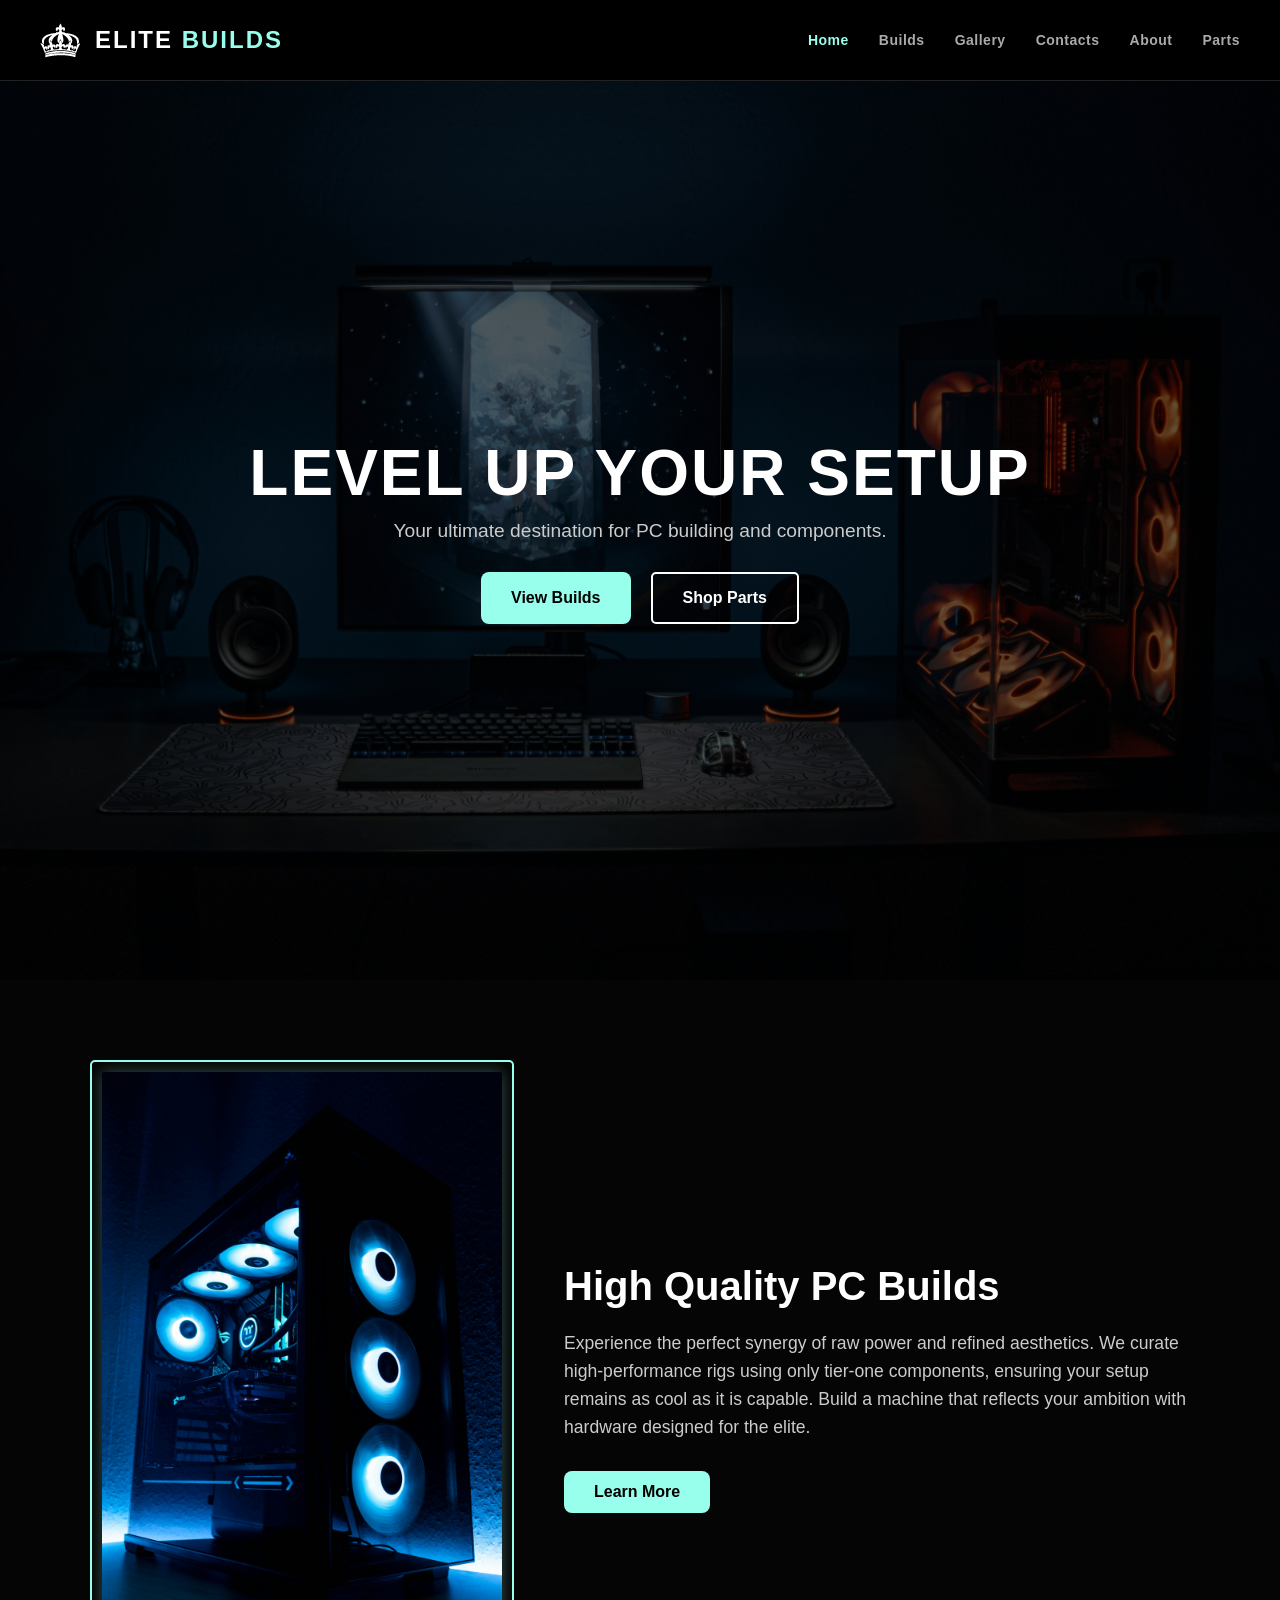
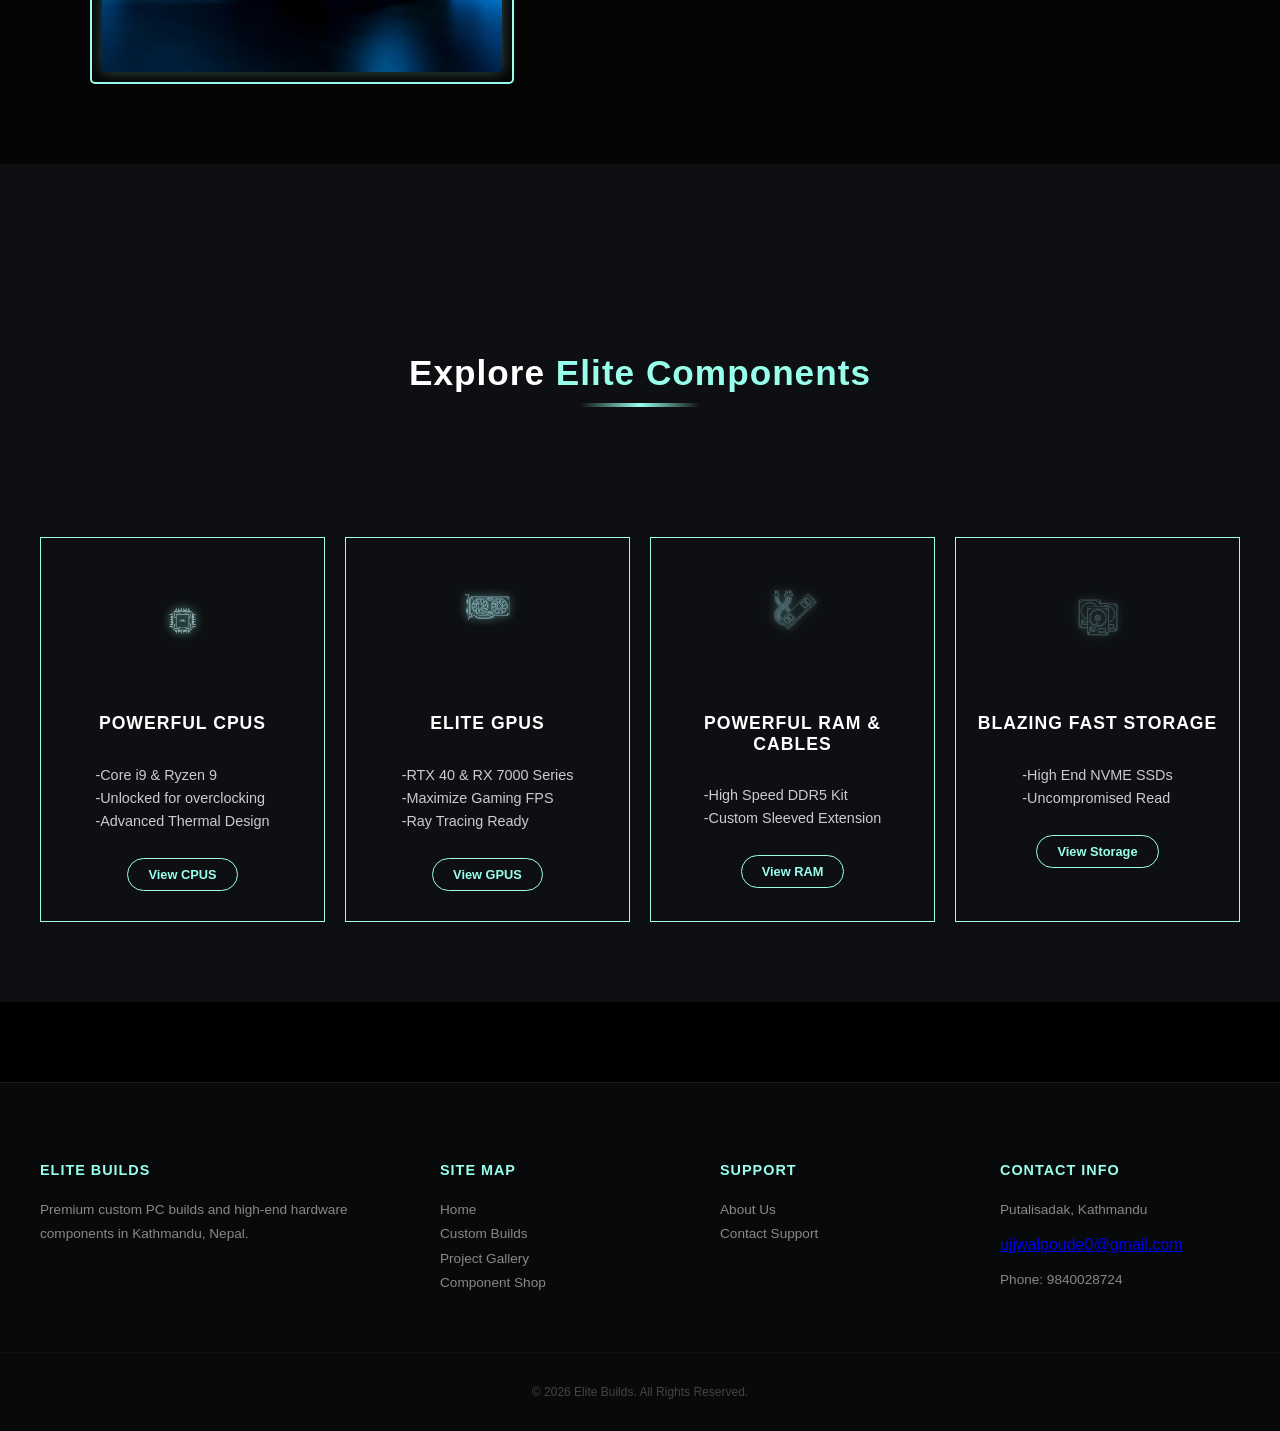
<file: index.html>
<!DOCTYPE html>
<html lang="en">
<head>
    <meta charset="UTF-8">
    <meta name="viewport" content="width=device-width, initial-scale=1.0">
    <title>Elite Builds | Home</title>
    <link rel="icon" href="Logo.png">
    <link rel="stylesheet" href="style.css">
</head>

<body class="contact-page">
    <nav class="navbar">
        <div class="nav-container">
            <div class="logo">
                <img src="Assests/Logowhite-nobg.png" alt="Logo">
                <span class="company-name">ELITE <span class="highlight">BUILDS</span></span>
            </div>
            <ul class="nav-links">
                <li><a href="index.html" class="active">Home</a></li>
                <li><a href="build.html">Builds</a></li>
                <li><a href="gallery.html">Gallery</a></li>
                <li><a href="contact.html">Contacts</a></li>
                <li><a href="about.html">About</a></li>
                <li><a href="parts.html">Parts</a></li>
            </ul>
        </div>
    </nav>

<header class="hero" id="hero-slider">
    <div class="hero-content">
        <h1>Level Up Your Setup</h1>
        <p>Your ultimate destination for PC building and components.</p>
        <div class="hero-btns">
            <button class="btn-primary">View Builds</button>
            <a href="#parts-section" class="btn-secondary">Shop Parts</a>
        </div>
    </div>
</header>

<section class="featured-build">
    <div class="container build-flex">
        <div class="build-image-container">
            <img src="Assests/christian-wiediger-KV2vFOYItcY-unsplash.jpg" alt="High Quality PC Build" class="build-img">
        </div>

        <div class="build-text">
            <h2>High Quality PC Builds</h2>
            <p>
                Experience the perfect synergy of raw power and refined aesthetics. 
                We curate high-performance rigs using only tier-one components, 
                ensuring your setup remains as cool as it is capable. Build a machine 
                that reflects your ambition with hardware designed for the elite.
            </p>
            <a href="about.html"><button class="btn-primary">Learn More</button></a>
        </div>
    </div>
</section>

<section class="components-section">
    <div class="container">
        <section class="components-section" id="parts-section">
        <h2 class="section-header">Explore <span class="highlight">Elite Components</span></h2>
        <div class="header-underline"></div>
        </section>

        <div class="components-grid">
            <div class="component-card">
                <div class="icon-box">
                    <img src="Assests/CPU.png" alt="CPU">
                </div>
                <h3>POWERFUL CPUS</h3>
                <p>-Core i9 & Ryzen 9<br>-Unlocked for overclocking<br>-Advanced Thermal Design</p>
                <a href="parts.html" class="btn-outline">View CPUS</a>
            </div>

            <div class="component-card">
                <div class="icon-box">
                    <img src="Assests/GPU.png" alt="GPU">
                </div>
                <h3>ELITE GPUS</h3>
                <p>-RTX 40 & RX 7000 Series<br>-Maximize Gaming FPS<br>-Ray Tracing Ready</p>
                <a href="parts.html" class="btn-outline">View GPUS</a>
            </div>

            <div class="component-card">
                <div class="icon-box">
                    <img src="Assests/Ram.png" alt="RAM">
                </div>
                <h3>POWERFUL RAM & CABLES</h3>
                <p>-High Speed DDR5 Kit<br>-Custom Sleeved Extension</p>
                <a href="parts.html" class="btn-outline">View RAM</a>
            </div>

            <div class="component-card">
                <div class="icon-box">
                    <img src="Assests/Storage.png" alt="Storage">
                </div>
                <h3>BLAZING FAST STORAGE</h3>
                <p>-High End NVME SSDs<br>-Uncompromised Read</p>
                <a href="parts.html" class="btn-outline">View Storage</a>
            </div>
        </div>
    </div>
</section>



<footer class="main-footer">
    <div class="footer-container">
        <div class="footer-col">
            <h4 class="footer-logo">ELITE <span class="highlight">BUILDS</span></h4>
            <p class="footer-desc">Premium custom PC builds and high-end hardware components in Kathmandu, Nepal.</p>
        </div>

        <div class="footer-col">
            <h4>Site Map</h4>
            <ul>
                <li><a href="index.html">Home</a></li>
                <li><a href="build.html">Custom Builds</a></li>
                <li><a href="gallery.html">Project Gallery</a></li>
                <li><a href="parts.html">Component Shop</a></li>
            </ul>
        </div>

        <div class="footer-col">
            <h4>Support</h4>
            <ul>
                <li><a href="about.html">About Us</a></li>
                <li><a href="contact.html">Contact Support</a></li>
            </ul>
        </div>

        <div class="footer-col">
            <h4>Contact Info</h4>
            <p>Putalisadak, Kathmandu</p>
            <a href="mailto:ujjwalpoude0@gmail.com" target="_blank">ujjwalpoude0@gmail.com</a>
            <p>Phone: 9840028724</p>
        </div>
    </div>
    <div class="footer-bottom">
        <p>&copy; 2026 Elite Builds. All Rights Reserved.</p>
    </div>
</footer>
<script>
document.addEventListener('DOMContentLoaded', () => {
    const heroSection = document.getElementById('hero-slider');
    
    const images = [
        'Assests/pc10.jpg', 
        'Assests/pc2.jpg',
        'Assests/pc.jpg'
    ];

    let currentIndex = 0;
    const intervalTime = 8000; 

    function changeBackground() {
        heroSection.style.transition = "background-image 0.8s ease-in-out";
        heroSection.style.backgroundImage = `linear-gradient(rgba(0, 0, 0, 0.6), rgba(0, 0, 0, 0.6)), url('${images[currentIndex]}')`;
        currentIndex = (currentIndex + 1) % images.length;
    }
    changeBackground();
    setInterval(changeBackground, intervalTime);
});
</script>
</body>
</html>
</file>
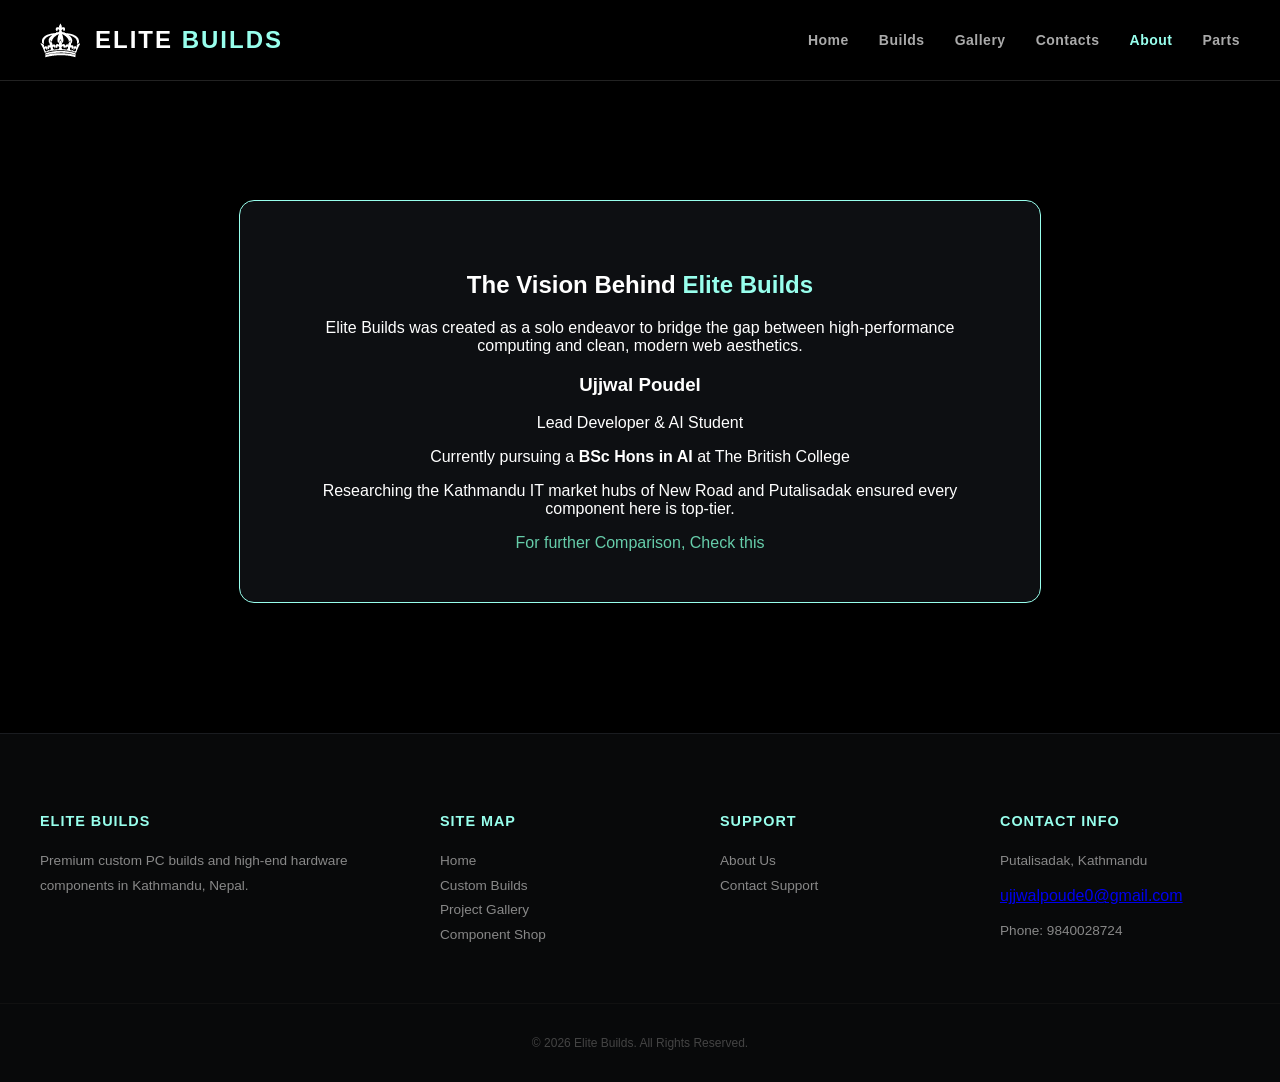
<file: about.html>
<!DOCTYPE html>
<html lang="en">
<head>
    <meta charset="UTF-8">
    <meta name="viewport" content="width=device-width, initial-scale=1.0">
    <title>Elite Builds | About Us</title>
    <link rel="stylesheet" href="style.css">
</head>

 <header>
          <nav class="navbar">
        <div class="nav-container">
            <div class="logo">
                <div class="logo">
                <img src="Assests/Logowhite-nobg.png" alt="Logo"></div  >
                <span class="company-name">ELITE <span class="highlight">BUILDS</span></span>
            </div>
            <ul class="nav-links">
                <li><a href="index.html">Home</a></li>
                <li><a href="build.html">Builds</a></li>
                <li><a href="gallery.html">Gallery</a></li>
                <li><a href="contact.html">Contacts</a></li>
                <li><a href="about.html" class="active">About</a></li>
                <li><a href="parts.html">Parts</a></li>
            </ul>
        </div>
    </nav>
    </header>

<main class="about-main">
    
        <section class="about-content-box">
            
                <h2>The Vision Behind <span class="highlight">Elite Builds</span></h2>
                <p>Elite Builds was created as a solo endeavor to bridge the gap between high-performance computing and clean, modern web aesthetics.</p>
                <h3>Ujjwal Poudel</h3>
                <p class="role">Lead Developer & AI Student</p>
                <p>Currently pursuing a <strong>BSc Hons in AI</strong> at The British College</p>
                <p>Researching the Kathmandu IT market hubs of New Road and Putalisadak ensured every component here is top-tier.</p>
                <a href="https://pcpartpicker.com/" target="_blank">For further Comparison, Check this</a>
        </section>
    </div>
</main>
<footer class="main-footer">
    <div class="footer-container">
        <div class="footer-col">
            <h4 class="footer-logo">ELITE <span class="highlight">BUILDS</span></h4>
            <p class="footer-desc">Premium custom PC builds and high-end hardware components in Kathmandu, Nepal.</p>
        </div>

        <div class="footer-col">
            <h4>Site Map</h4>
            <ul>
                <li><a href="index.html">Home</a></li>
                <li><a href="build.html">Custom Builds</a></li>
                <li><a href="gallery.html">Project Gallery</a></li>
                <li><a href="parts.html">Component Shop</a></li>
            </ul>
        </div>

        <div class="footer-col">
            <h4>Support</h4>
            <ul>
                <li><a href="about.html">About Us</a></li>
                <li><a href="contact.html">Contact Support</a></li>
            </ul>
        </div>

        <div class="footer-col">
            <h4>Contact Info</h4>
            <p>Putalisadak, Kathmandu</p>
              <a href="mailto:ujjwalpoude0@gmail.com" target="_blank">ujjwalpoude0@gmail.com</a>
            <p>Phone: 9840028724</p>
        </div>
    </div>
    <div class="footer-bottom">
        <p>&copy; 2026 Elite Builds. All Rights Reserved.</p>
    </div>
</footer>
</html>
</file>
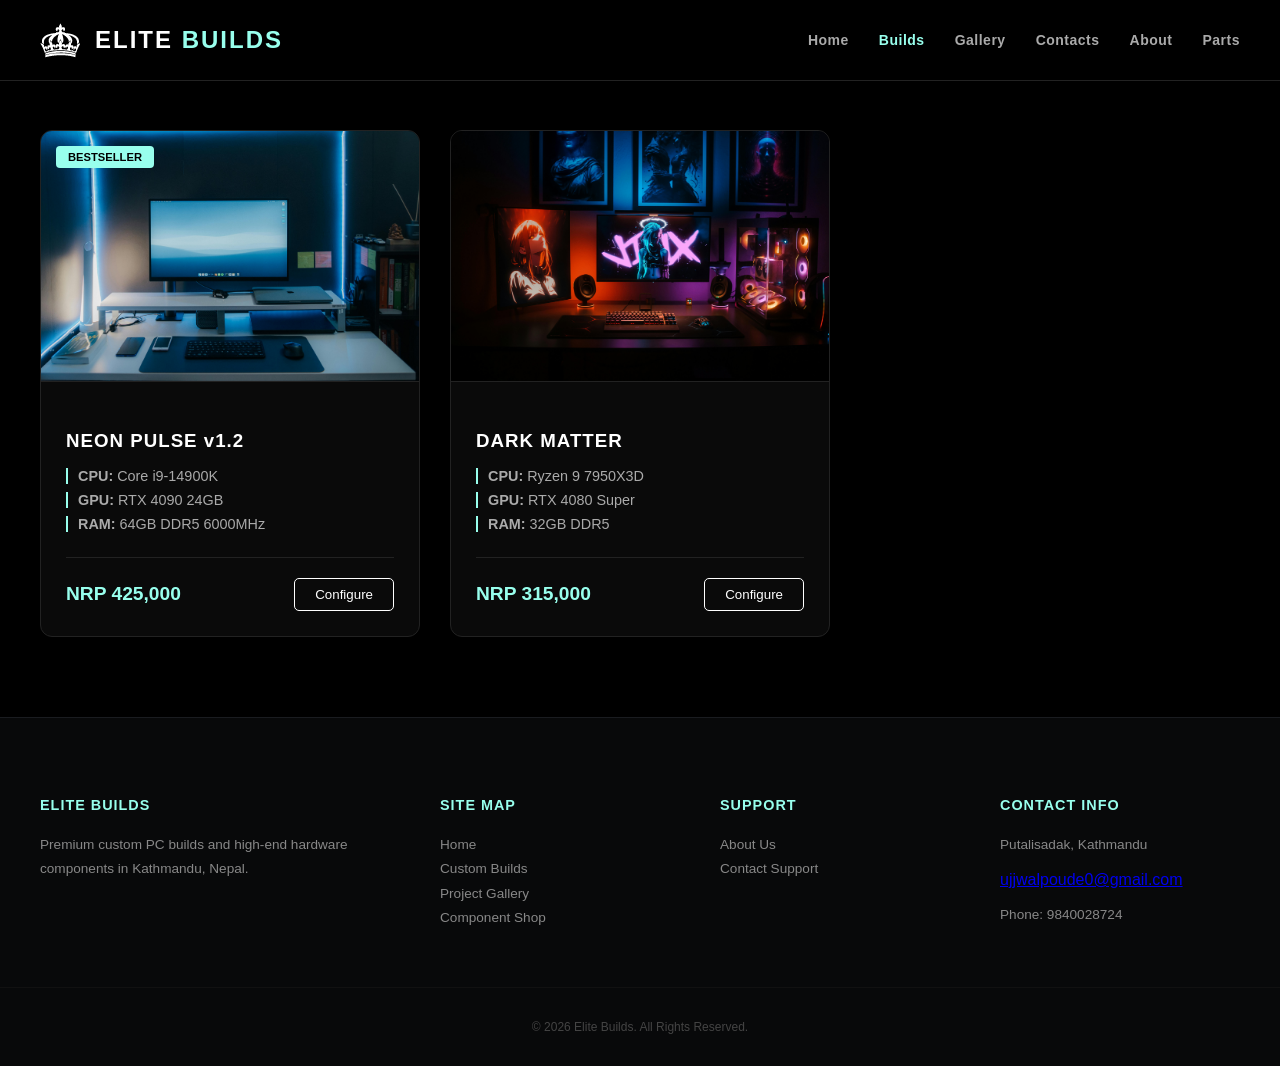
<file: build.html>
<!DOCTYPE html>
<html lang="en">
<head>
    <meta charset="UTF-8">
    <meta name="viewport" content="width=device-width, initial-scale=1.0">
    <title>Elite Builds | Our Rigs</title>
    <link rel="stylesheet" href="style.css">
</head>
<body>
    <header>
          <nav class="navbar">
        <div class="nav-container">
            <div class="logo">
                <img src="Assests/Logowhite-nobg.png" alt="Logo">
                <span class="company-name">ELITE <span class="highlight">BUILDS</span></span>
            </div>
            <ul class="nav-links">
                <li><a href="index.html">Home</a></li>
                <li><a href="build.html" class="active">Builds</a></li>
                <li><a href="gallery.html">Gallery</a></li>
                <li><a href="contact.html">Contacts</a></li>
                <li><a href="about.html">About</a></li>
                <li><a href="parts.html">Parts</a></li>
            </ul>
        </div>
    </nav>
    </header>

    <main class="builds-container">
        <div class="builds-grid">
            <div class="build-card">
                <div class="build-badge">Bestseller</div>
                <img src="Assests/pc.jpg" alt="Neon Pulse Build" class="build-thumb">
                <div class="build-info">
                    <h3>NEON PULSE v1.2</h3>
                    <ul class="spec-list">
                        <li><strong>CPU:</strong> Core i9-14900K</li>
                        <li><strong>GPU:</strong> RTX 4090 24GB</li>
                        <li><strong>RAM:</strong> 64GB DDR5 6000MHz</li>
                    </ul>
                    <div class="price-action">
                        <span class="price">NRP 425,000</span>
                        <button class="btn-buy">Configure</button>
                    </div>
                </div>
            </div>

            <div class="build-card">
                <img src="Assests/pc2.jpg" alt="Dark Matter Build" class="build-thumb">
                <div class="build-info">
                    <h3>DARK MATTER</h3>
                    <ul class="spec-list">
                        <li><strong>CPU:</strong> Ryzen 9 7950X3D</li>
                        <li><strong>GPU:</strong> RTX 4080 Super</li>
                        <li><strong>RAM:</strong> 32GB DDR5</li>
                    </ul>
                    <div class="price-action">
                        <span class="price">NRP 315,000</span>
                        <button class="btn-buy">Configure</button>
                    </div>
                </div>
            </div>
        </div>
    </main>
<footer class="main-footer">
    <div class="footer-container">
        <div class="footer-col">
            <h4 class="footer-logo">ELITE <span class="highlight">BUILDS</span></h4>
            <p class="footer-desc">Premium custom PC builds and high-end hardware components in Kathmandu, Nepal.</p>
        </div>

        <div class="footer-col">
            <h4>Site Map</h4>
            <ul>
                <li><a href="index.html">Home</a></li>
                <li><a href="build.html">Custom Builds</a></li>
                <li><a href="gallery.html">Project Gallery</a></li>
                <li><a href="parts.html">Component Shop</a></li>
            </ul>
        </div>

        <div class="footer-col">
            <h4>Support</h4>
            <ul>
                <li><a href="about.html">About Us</a></li>
                <li><a href="contact.html">Contact Support</a></li>
            </ul>
        </div>

        <div class="footer-col">
            <h4>Contact Info</h4>
            <p>Putalisadak, Kathmandu</p>
              <a href="mailto:ujjwalpoude0@gmail.com" target="_blank">ujjwalpoude0@gmail.com</a>
            <p>Phone: 9840028724</p>
        </div>
    </div>
    <div class="footer-bottom">
        <p>&copy; 2026 Elite Builds. All Rights Reserved.</p>
    </div>
</footer>
    </body>
</html>
</file>
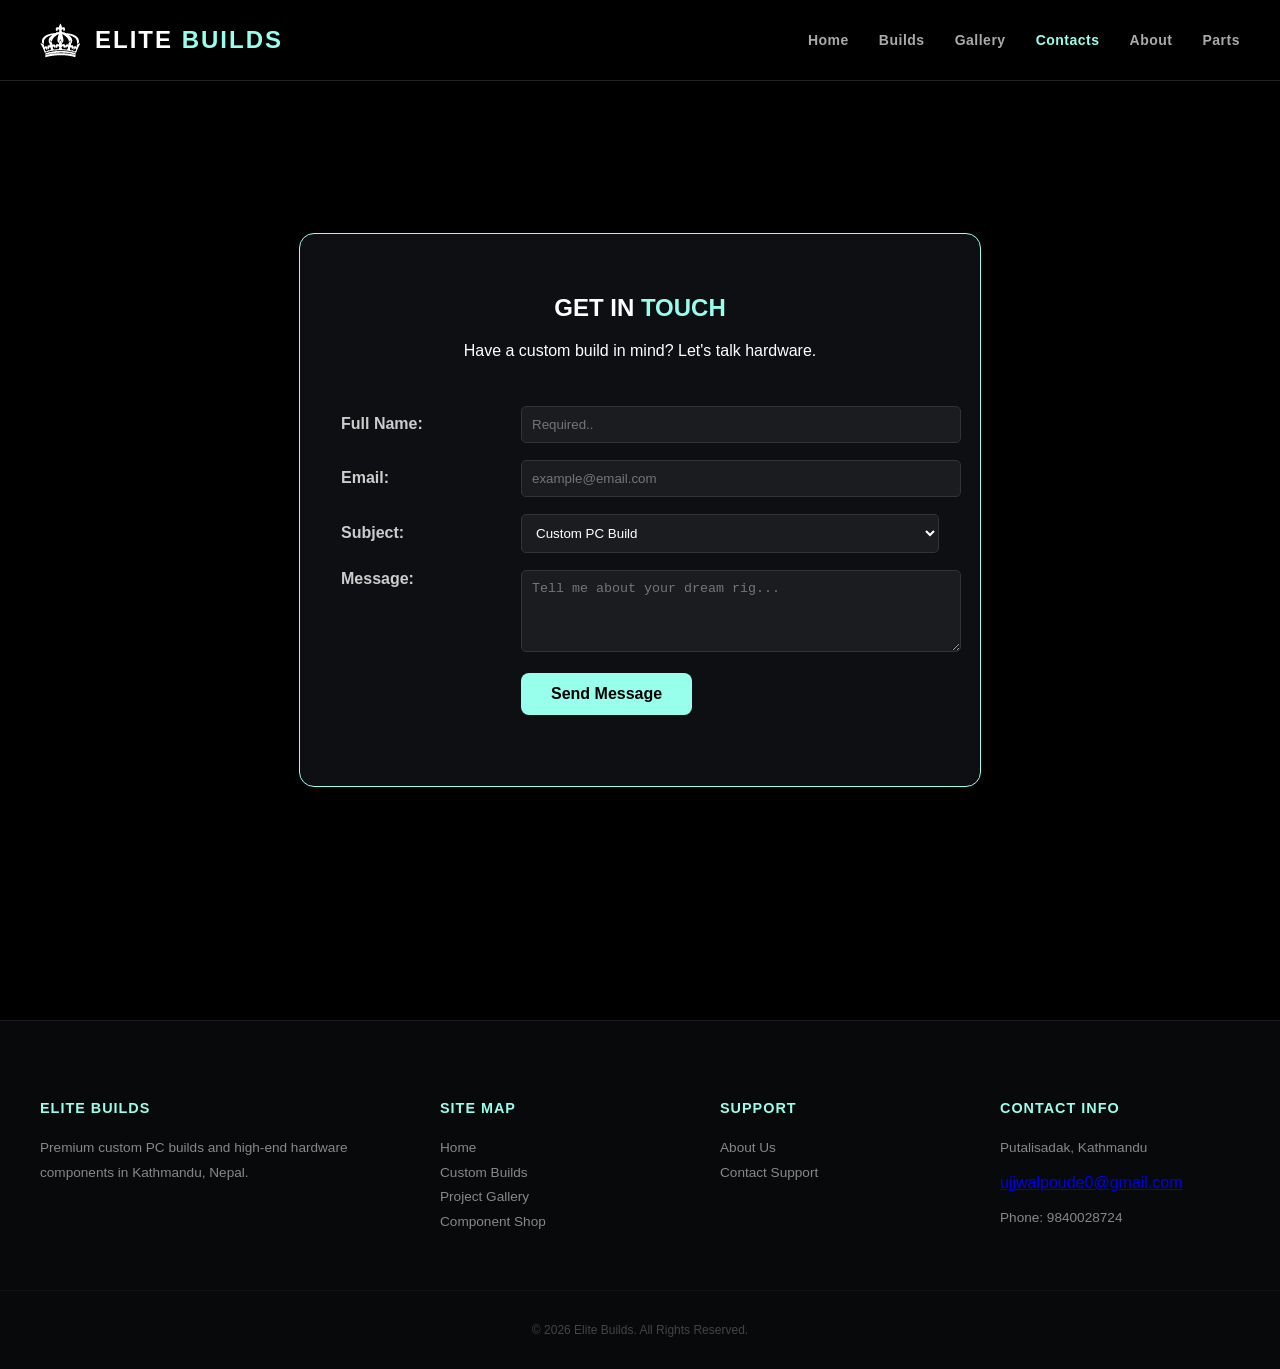
<file: contact.html>
<!DOCTYPE html>
<html lang="en">
<head>
    <meta charset="UTF-8">
    <meta name="viewport" content="width=device-width, initial-scale=1.0">
    <title>Elite Builds | Contact Us</title>
    <link rel="stylesheet" href="style.css">
</head>
<body class="contact-page">
    <nav class="navbar">
    <div class="nav-container">
        <div class="logo">
            <img src="Assests/Logowhite-nobg.png" alt="Logo">
            <span class="company-name">ELITE <span class="highlight">BUILDS</span></span>
        </div> 
        <ul class="nav-links">
            <li><a href="index.html">Home</a></li>
            <li><a href="build.html">Builds</a></li>
            <li><a href="gallery.html">Gallery</a></li>
            <li><a href="contact.html" class="active">Contacts</a></li>
            <li><a href="about.html">About</a></li>
            <li><a href="parts.html">Parts</a></li>
        </ul>
    </div>
</nav>

    <main class="center-main">
        <div class="contact-box">
            <h2>GET IN <span class="highlight">TOUCH</span></h2>
            <p>Have a custom build in mind? Let's talk hardware.</p>
            
            <form id="contactForm">
                <table class="form-table">
                    <tr>
                        <td><label for="name">Full Name:</label></td>
                        <td><input type="text" id="name" placeholder="Required.."></td>
                    </tr>
                    <tr>
                        <td><label for="email">Email:</label></td>
                        <td><input type="email" id="email" placeholder="example@email.com"></td>
                    </tr>
                    <tr>
                        <td><label for="subject">Subject:</label></td>
                        <td>
                            <select id="subject">
                                <option value="build">Custom PC Build</option>
                                <option value="parts">Component Sourcing</option>
                                <option value="other">General Inquiry</option>
                            </select>
                        </td>
                    </tr>
                    <tr>
                        <td style="vertical-align: top;"><label for="message">Message:</label></td>
                        <td><textarea id="message" rows="4" placeholder="Tell me about your dream rig..."></textarea></td>
                    </tr>
                    <tr>
                        <td></td>
                        <td><button type="submit" class="btn-primary">Send Message</button></td>
                    </tr>
                </table>
            </form>
            <div id="error-message" style="color: #ff4d4d; margin-top: 15px; font-size: 0.9rem;"></div>
        </div>
    </main>
<footer class="main-footer">
    <div class="footer-container">
        <div class="footer-col">
            <h4 class="footer-logo">ELITE <span class="highlight">BUILDS</span></h4>
            <p class="footer-desc">Premium custom PC builds and high-end hardware components in Kathmandu, Nepal.</p>
        </div>

        <div class="footer-col">
            <h4>Site Map</h4>
            <ul>
                <li><a href="index.html">Home</a></li>
                <li><a href="build.html">Custom Builds</a></li>
                <li><a href="gallery.html">Project Gallery</a></li>
                <li><a href="parts.html">Component Shop</a></li>
            </ul>
        </div>

        <div class="footer-col">
            <h4>Support</h4>
            <ul>
                <li><a href="about.html">About Us</a></li>
                <li><a href="contact.html">Contact Support</a></li>

            </ul>
        </div>

        <div class="footer-col">
            <h4>Contact Info</h4>
            <p>Putalisadak, Kathmandu</p>
              <a href="mailto:ujjwalpoude0@gmail.com" target="_blank">ujjwalpoude0@gmail.com</a>
            <p>Phone: 9840028724</p>
        </div>
    </div>
    <div class="footer-bottom">
        <p>&copy; 2026 Elite Builds. All Rights Reserved.</p>
    </div>
</footer>
    <script>
      

    var contactForm = document.getElementById('contactForm');
    var statusBox = document.getElementById('error-message');


    contactForm.onsubmit = function(event) {
        
        event.preventDefault();

      
        var nameField = document.getElementById('name');
        var emailField = document.getElementById('email');
        var messageField = document.getElementById('message');

        
        nameField.style.backgroundColor = "#1a1c20";
        emailField.style.backgroundColor = "#1a1c20";
        messageField.style.backgroundColor = "#1a1c20";
        statusBox.textContent = "";

        var isValid = true;

       
        if (nameField.value.trim() === "") {
            nameField.style.borderColor = "red";
            isValid = false;
        }


        if (emailField.value.trim() === "") {
            emailField.style.borderColor = "red";
            isValid = false;
        }

  
        if (messageField.value.trim().length < 10) {
            messageField.style.borderColor = "red";
            statusBox.textContent = "Message must be at least 10 characters.";
            isValid = false;
        }

      
        if (isValid === true) {
            alert("Form submitted successfully!");
            contactForm.reset(); 
            
            
            nameField.style.borderColor = "#1a1c20";
            emailField.style.borderColor = "#1a1c20";
            messageField.style.borderColor = "#1a1c20";
        }
    };
</script>


</body>
</html>
</file>
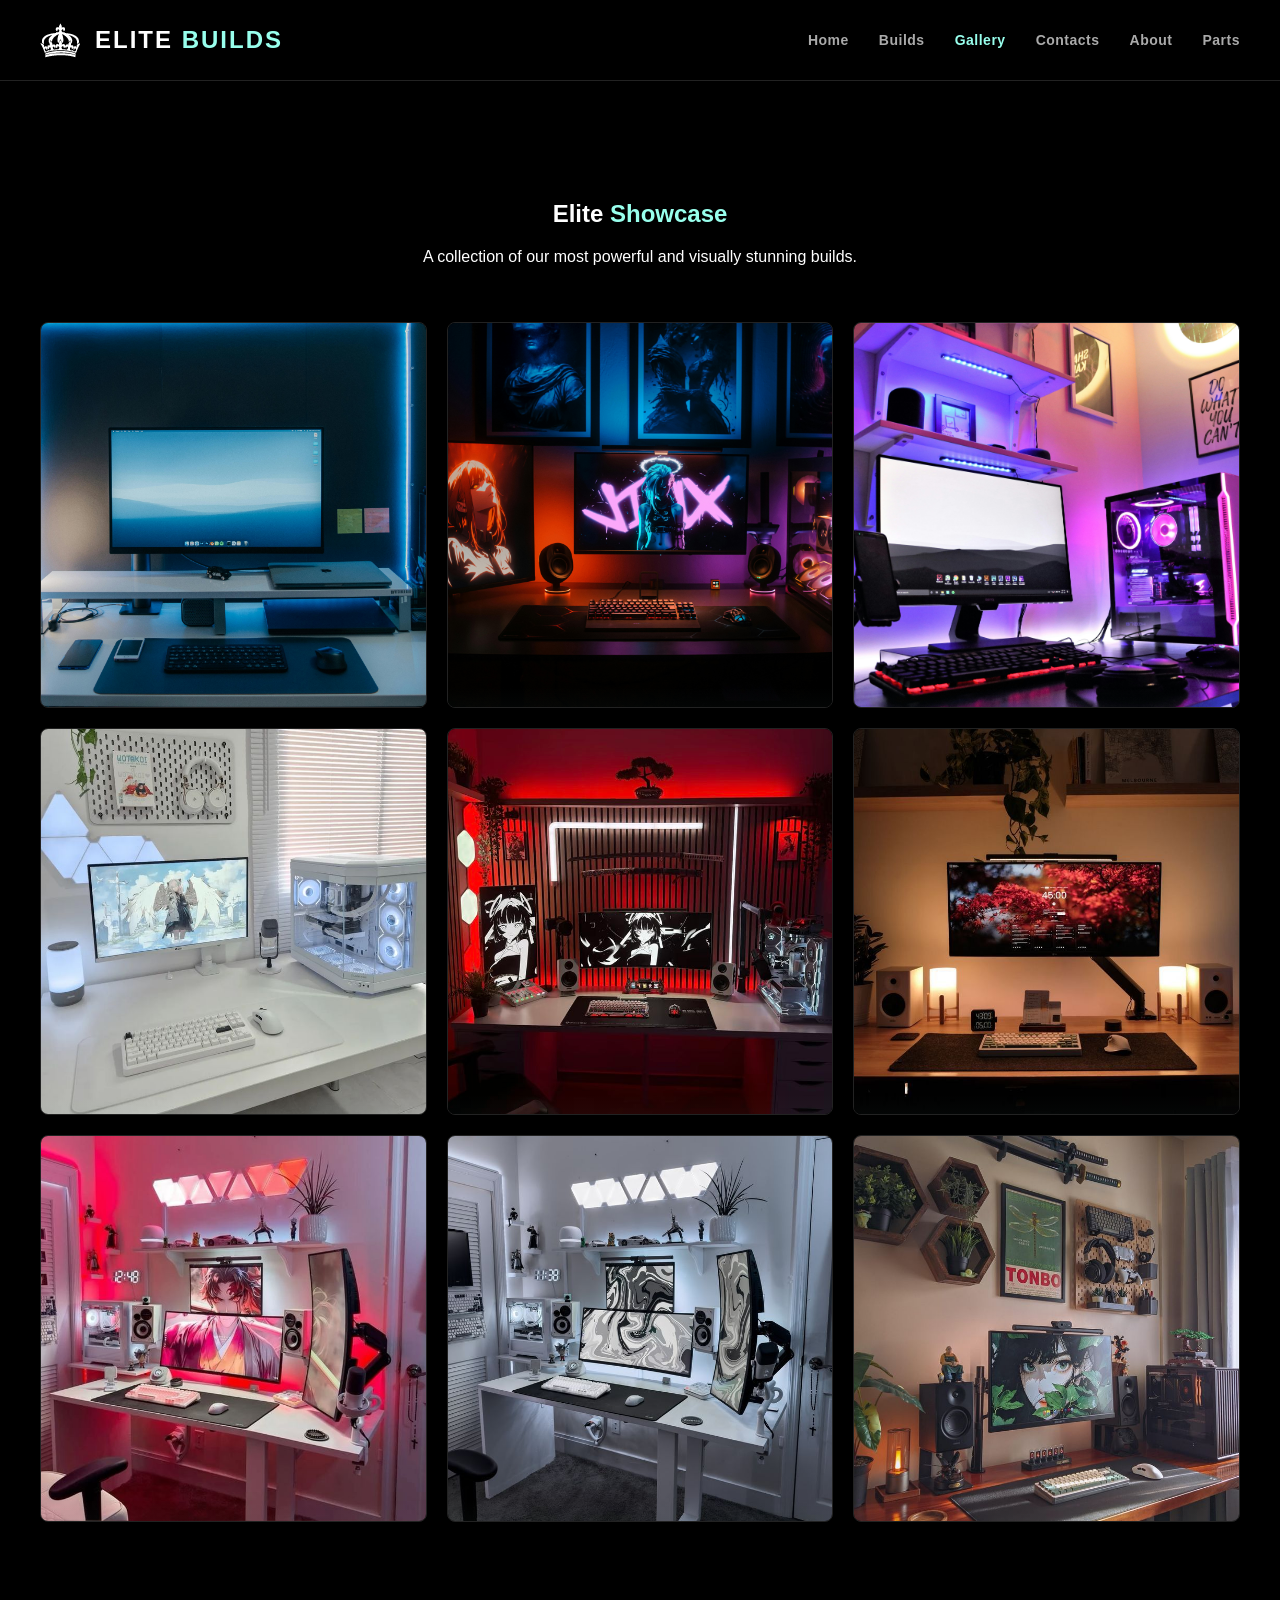
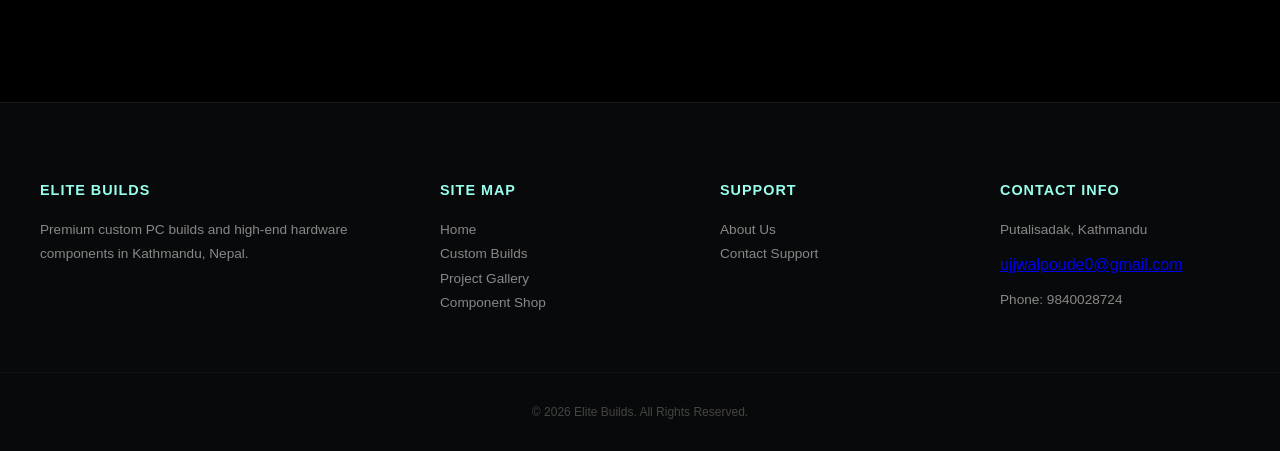
<file: gallery.html>
<!DOCTYPE html>
<html lang="en">
<head>
    <meta charset="UTF-8">
    <meta name="viewport" content="width=device-width, initial-scale=1.0">
    <title>Elite Builds | Gallery</title>
    <link rel="stylesheet" href="style.css">
</head>
<body>
    <nav class="navbar">
        <div class="nav-container">
            <div class="logo">
                <img src="Assests/Logowhite-nobg.png" alt="Logo">
                <span class="company-name">ELITE <span class="highlight">BUILDS</span></span>
            </div>
            <ul class="nav-links">
                <li><a href="index.html">Home</a></li>
                <li><a href="build.html">Builds</a></li>
                <li><a href="gallery.html" class="active">Gallery</a></li>
                <li><a href="contact.html">Contacts</a></li>
                <li><a href="about.html">About</a></li>
                <li><a href="parts.html">Parts</a></li>
            </ul>
        </div>
    </nav>

    <section class="gallery-header">
        <h1>Elite <span class="highlight">Showcase</span></h1>
        <p>A collection of our most powerful and visually stunning builds.</p>
    </section>

    <main class="gallery-container">
    <div class="gallery-grid">
        <div class="gallery-item">
            <a href="Assests/pc.jpg" target="_blank">
                <img src="Assests/pc.jpg" alt="RGB Gaming Rig">
                <div class="overlay"><span>Neon Pulse Build</span></div>
            </a>
        </div>

        <div class="gallery-item">
            <a href="Assests/pc2.jpg" target="_blank">
                <img src="/Assests/pc2.jpg" alt="Workstation Setup">
                <div class="overlay"><span>Dark Matter Setup</span></div>
            </a>
        </div>

        <div class="gallery-item">
            <a href="Assests/pc3.jpg" target="_blank">
                <img src="Assests/pc3.jpg" alt="Custom Loop Liquid Cooling">
                <div class="overlay"><span>Frostbite Edition</span></div>
            </a>
        </div>

        <div class="gallery-item">
            <a href="Assests/pc4.jpg" target="_blank">
                <img src="Assests/pc4.jpg" alt="Minimalist White Build">
                <div class="overlay"><span>Titanium Stealth</span></div>
            </a>
        </div>

        <div class="gallery-item">
            <a href="Assests/pc5.jpg" target="_blank">
                <img src="Assests/pc5.jpg" alt="Red & Black Theme">
                <div class="overlay"><span>Crimson Core</span></div>
            </a>
        </div>

        <div class="gallery-item">
            <a href="Assests/pc6.jpg" target="_blank">
                <img src="Assests/pc6.jpg" alt="Ultrawide Setup">
                <div class="overlay"><span>Zenith Station</span></div>
            </a>
        </div>
        <div class="gallery-item">
            <a href="Assests/pc7.jpg" target="_blank">
                <img src="Assests/pc7.jpg" alt="Triple Monitor Setup">
                <div class="overlay"><span>Command Center Pro</span></div>
            </a>
        </div>

        <div class="gallery-item">
            <a href="Assests/pc8.jpg" target="_blank">
                <img src="Assests/pc8.jpg" alt="All-White Aesthetic">
                <div class="overlay"><span>Arctic Flow Build</span></div>
            </a>
        </div>

        <div class="gallery-item">
            <a href="Assests/pc9.jpg" target="_blank">
                <img src="Assests/pc9.jpg" alt="Industrial Tech Setup">
                <div class="overlay"><span>Cyber-Frame Edition</span></div>
            </a>
        </div>
    </div>
        
</main>
<footer class="main-footer">
    <div class="footer-container">
        <div class="footer-col">
            <h4 class="footer-logo">ELITE <span class="highlight">BUILDS</span></h4>
            <p class="footer-desc">Premium custom PC builds and high-end hardware components in Kathmandu, Nepal.</p>
        </div>

        <div class="footer-col">
            <h4>Site Map</h4>
            <ul>
                <li><a href="index.html">Home</a></li>
                <li><a href="build.html">Custom Builds</a></li>
                <li><a href="gallery.html">Project Gallery</a></li>
                <li><a href="parts.html">Component Shop</a></li>
            </ul>
        </div>

        <div class="footer-col">
            <h4>Support</h4>
            <ul>
                <li><a href="about.html">About Us</a></li>
                <li><a href="contact.html">Contact Support</a></li>
            </ul>
        </div>

        <div class="footer-col">
            <h4>Contact Info</h4>
            <p>Putalisadak, Kathmandu</p>
              <a href="mailto:ujjwalpoude0@gmail.com" target="_blank">ujjwalpoude0@gmail.com</a>
            <p>Phone: 9840028724</p>
        </div>
    </div>
    <div class="footer-bottom">
        <p>&copy; 2026 Elite Builds. All Rights Reserved.</p>
    </div>
</footer>
    </body>
</html>
</file>
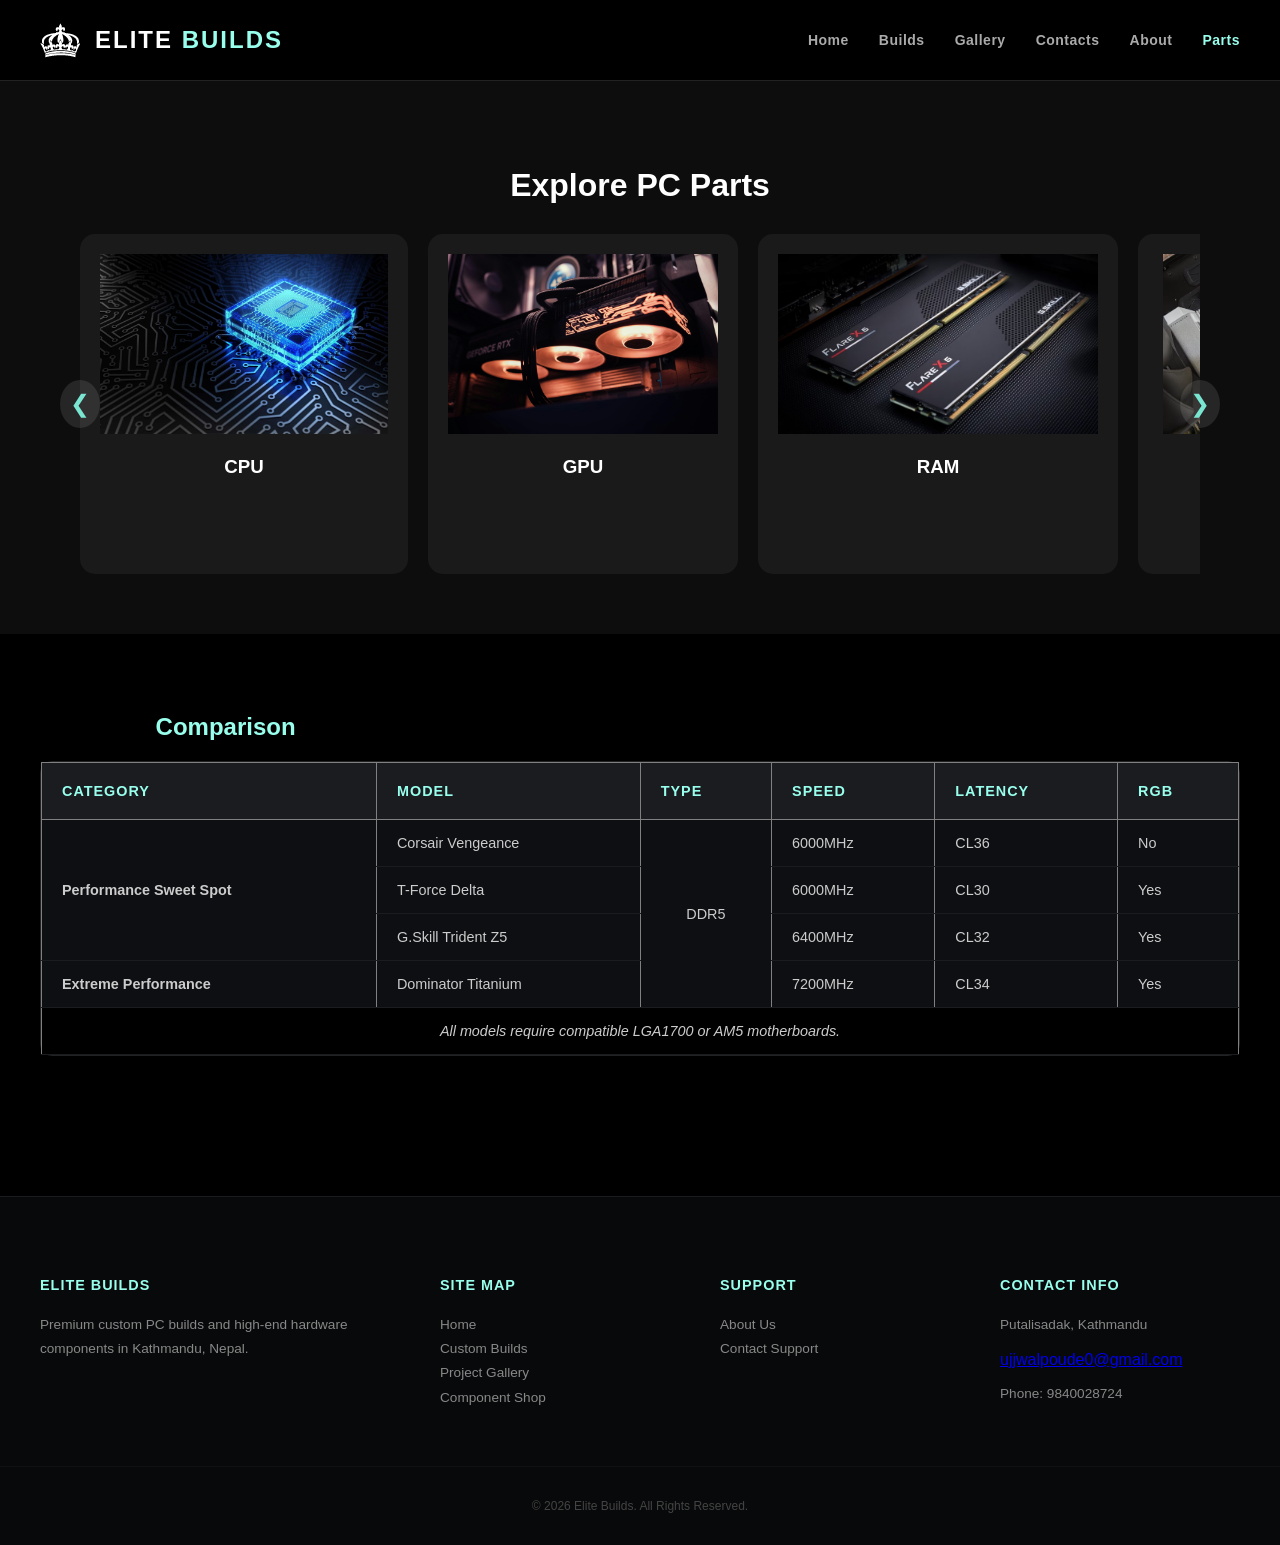
<file: parts.html>
<!DOCTYPE html>
<html lang="en">
<head>
    <meta charset="UTF-8">
    <meta name="viewport" content="width=device-width, initial-scale=1.0">
    <title>EliteBuilds</title>
    <link rel="stylesheet" href="style.css">
</head>
<body>
    <nav class="navbar">
        <div class="nav-container">
            <div class="logo">
                <img src="Assests/Logowhite-nobg.png" alt="Logo">
                <span class="company-name">ELITE <span class="highlight">BUILDS</span></span>
            </div>
            <ul class="nav-links">
                <li><a href="index.html">Home</a></li>
                <li><a href="build.html">Builds</a></li>
                <li><a href="gallery.html">Gallery</a></li>
                <li><a href="contact.html">Contacts</a></li>
                <li><a href="about.html">About</a></li>
                <li><a href="parts.html" class="active">Parts</a></li>
            </ul>
        </div>
    </nav>

    <section class="parts-section">
    <h2>Explore PC Parts</h2>

    <div class="slider-container">
        <button class="slider-btn left" onclick="slideLeft()">&#10094;</button>

        <div class="parts-slider" id="partsSlider">

            <div class="part-card">
                <img src="Assests/cpu1.jpg" alt="CPU">
                <h3>CPU</h3>
            </div>

            <div class="part-card">
                <img src="Assests/gpu1.jpg"alt:GPU>
                <h3>GPU</h3>
            </div>

            <div class="part-card">
                <img src="Assests/ram1.jpg" alt="RAM">
                <h3>RAM</h3>
            </div>

            <div class="part-card">
                <img src="Assests/MB.jpg" alt="Motherboard">
                <h3>Motherboard</h3>
            </div>

            <div class="part-card">
                <img src="Assests/ssd1.png" alt="Storage">
                <h3>Storage</h3>
            </div>

            <div class="part-card">
                <img src="Assests/psu.png" alt="PSU">
                <h3>PSU</h3>
            </div>

        </div>

        <button class="slider-btn right" onclick="slideRight()">&#10095;</button>
        </div>
    </section>

<section class="specs-section">
    <div class="container">
        <h2 class="category-title">Technical <span class="highlight">Comparison</span></h2>
        <div class="table-wrapper">
            <table class="specs-table" border="1" style="border-collapse: collapse; width: 100%; text-align: left;">
                <thead>
                    <tr>
                        <th>Category</th>
                        <th>Model</th>
                        <th>Type</th>
                        <th>Speed</th>
                        <th>Latency</th>
                        <th>RGB</th>
                    </tr>
                </thead>
                <tbody>
                    <tr>
                        <td rowspan="3"><strong>Performance Sweet Spot</strong></td>
                        <td>Corsair Vengeance</td>
                        <td rowspan="4" style="text-align: center;">DDR5</td>
                        <td>6000MHz</td>
                        <td>CL36</td>
                        <td>No</td>
                    </tr>
                    <tr>
                        <td>T-Force Delta</td>
                        <td>6000MHz</td>
                        <td>CL30</td>
                        <td>Yes</td>
                    </tr>
                    <tr>
                        <td>G.Skill Trident Z5</td>
                        <td>6400MHz</td>
                        <td>CL32</td>
                        <td>Yes</td>
                    </tr>
                    
                    <tr>
                        <td><strong>Extreme Performance</strong></td>
                        <td>Dominator Titanium</td>
                        <td>7200MHz</td>
                        <td>CL34</td>
                        <td>Yes</td>
                    </tr>
                    
                    <tr>
                        <td colspan="6" style="text-align: center; background-color:black ;">
                            <em>All models require compatible LGA1700 or AM5 motherboards.</em>
                        </td>
                    </tr>
                </tbody>
            </table>
        </div>
    </div>
</section>

    <footer class="main-footer">
    <div class="footer-container">
        <div class="footer-col">
            <h4 class="footer-logo">ELITE <span class="highlight">BUILDS</span></h4>
            <p class="footer-desc">Premium custom PC builds and high-end hardware components in Kathmandu, Nepal.</p>
        </div>

        <div class="footer-col">
            <h4>Site Map</h4>
            <ul>
                <li><a href="index.html">Home</a></li>
                <li><a href="build.html">Custom Builds</a></li>
                <li><a href="gallery.html">Project Gallery</a></li>
                <li><a href="parts.html">Component Shop</a></li>
            </ul>
        </div>

        <div class="footer-col">
            <h4>Support</h4>
            <ul>
                <li><a href="about.html">About Us</a></li>
                <li><a href="contact.html">Contact Support</a></li>
            </ul>
        </div>

        <div class="footer-col">
            <h4>Contact Info</h4>
            <p>Putalisadak, Kathmandu</p>
              <a href="mailto:ujjwalpoude0@gmail.com" target="_blank">ujjwalpoude0@gmail.com</a>
            <p>Phone: 9840028724</p>
        </div>
    </div>
    <div class="footer-bottom">
        <p>&copy; 2026 Elite Builds. All Rights Reserved.</p>
    </div>
</footer>

    <script>
        
    const slider = document.getElementById("partsSlider");

    function slideLeft() {
        slider.scrollBy({
            left: -900,
            behavior: "smooth"
        });
        }

    function slideRight() {
        slider.scrollBy({   
            left: 900,
            behavior: "smooth"
        });
        }

    </script>
</body>
</html>
</file>
<file: style.css>
html {
    scroll-behavior: smooth;
}

body {
    margin: 0;
    font-family: 'Segoe UI', sans-serif;
    background-color: #000;   
    padding-top: 80px;  
    max-width: 1320px;
    margin:auto;
           
}

.navbar {
    background-color: rgba(0, 0, 0, 0.95); 
    border-bottom: 1px solid #222;
    padding: 15px 0;
    position: fixed;
    left: 0; 
    z-index: 9999;  
    top: 0;
    width: 100%;

      }


.nav-container {
    max-width: 1200px; 
    margin: 0 auto;
    display: flex;
    justify-content: space-between;
    align-items: center;
    padding: 0 20px;
}

.logo {
    display: flex;
    align-items: center;
    gap: 15px; 
    
}

.logo img {
    height: 40px; 
    width: auto;
}

.company-name {
    color: #fff;
    font-size: 1.5rem;
    font-weight: 800;
    letter-spacing: 2px;
    text-transform: uppercase;
    font-family: 'Segoe UI', sans-serif; 
}

.nav-links {
    display: flex;
    list-style: none;
    gap: 30px;
}

.nav-links a {
    text-decoration: none;
    color: #aaa;
    font-size: 14px;
    font-weight: 600;
    letter-spacing: 0.5px;
    transition: color 0.3s ease;
}


.nav-links a:hover, 
.nav-links a.active {
    color: #98FFED; 
    font-weight: 700;
}
/* this marks the end of nav bar and start of the hero section */

.hero {
   background: linear-gradient(rgba(0, 0, 0, 0.4), rgba(0, 0, 0, 0.7)), url('Assests/pc2.jpg');
    background-size: cover;
    background-position: center;
    display: flex;
    flex-direction: column;
    justify-content: center; 
    align-items: center;
    text-align: center;
    min-height: 100vh; 
    color: white;
    position: relative;

}

.hero-content h1 {
    font-size: 4rem; 
    margin: 0;
    font-weight: 800;
    text-transform: uppercase;
    letter-spacing: 2px;
}

.hero-content p {
    font-size: 1.2rem;
    margin-top: 10px;
    color: #ccc;
}




.hero-btns {
    margin-top: 30px;
    display: flex;
    gap: 20px;
    justify-content: center;
}

.btn-primary {
    background-color: #98FFED;
    color: #000;
    border: none;
    padding: 15px 30px;
    font-size: 16px;
    font-weight: 700;
    border-radius: 5px;
    transition: 0.3s;
    cursor: pointer;
    text-decoration: none;
}

.btn-secondary {
    background: transparent;
    color: #fff;
    border: 2px solid #fff;
    padding: 15px 30px;
    font-size: 16px;
    font-weight: 700;
    border-radius: 5px;
    cursor: pointer;
    text-decoration: none;
}

.btn-secondary:hover {
    background: rgba(255, 255, 255, 0.1);
}

.dot {
    width: 10px;
    height: 10px;
    border: 1px solid #fff;
    border-radius: 50%;
    display: inline-block;
}

.dot.active {
    background-color: #98FFED;
    border-color: #98FFED;
}
/*this marks the start of builds page */

.featured-build {
    background-color: #050505; 
    padding: 80px 0;
    color: white;
}


.build-flex {
    display: flex;
    align-items: center;
    gap: 50px;
    max-width: 1100px;
    margin: 0 auto;
}


.build-image-container {
    flex: 1;
    position: relative;
    padding: 10px;
    border: 2px solid #98FFED; 
    border-radius: 5px;
    max-width: 400px;
}

.build-img {
    width: 100%;
    display: block;
    border-radius: 3px;
    box-shadow: 0 0 15px rgba(152, 255, 237, 0.3);
}

.build-text {
    flex: 1.5;
}

.build-text h2 {
    font-size: 2.5rem;
    margin-bottom: 20px;
    font-weight: 700;
}

.build-text p {
    font-size: 1.1rem;
    line-height: 1.6;
    color: #ccc;
    margin-bottom: 30px;
}

.btn-primary {
    background-color: #98FFED;
    color: #000;
    padding: 12px 30px;
    border: none;
    border-radius: 8px;
    font-weight: bold;
    transition: 0.3s;
}

.btn-primary:hover {
    background-color: #7ae6d2;

}

.build-image-container:hover {
    transform: scale(1.02);
    transition: all 0.4s ease;
}

/* index.html component section */
.components-section {
    background-color: #0d0f12; 
    padding: 80px 0;
    text-align: center;
    color: white;
}

.section-header {
    font-size: 2.2rem;
    margin-bottom: 10px;
    letter-spacing: 1px;
}

.highlight {
    color: #98FFED; 
}

.header-underline {
    width: 120px;
    height: 4px;
    background: linear-gradient(90deg, transparent, #98FFED, transparent);
    margin: 0 auto 50px auto;
    border-radius: 2px;
}

.components-grid {
    display: grid;
    grid-template-columns: repeat(auto-fit, minmax(250px, 1fr));
    gap: 20px;
    max-width: 1200px;
    margin: 0 auto;
    padding: 0 20px;
}

.component-card {
    background: #0d0f12;
    border: 1px solid #98FFED; 
    padding: 30px 20px;
    transition: all 0.3s ease;
    display: flex;
    flex-direction: column;
    align-items: center;
}

.component-card:hover {
    transform: translateY(-10px);
    box-shadow: 0 0 20px rgba(152, 255, 237, 0.4);
}

.icon-box img {
    width: 80px; 
    margin-bottom: 20px;
    filter: drop-shadow(0 0 5px #98FFED);
}

.component-card h3 {
    font-size: 1.1rem;
    margin-bottom: 15px;
    letter-spacing: 1px;
}

.component-card p {
    font-size: 0.9rem;
    color: #ccc;
    line-height: 1.6;
    margin-bottom: 25px;
    text-align: left; 
}


.btn-outline {
    text-decoration: none;
    color: #98FFED;
    border: 1px solid #98FFED;
    padding: 8px 20px;
    border-radius: 20px;
    font-size: 0.8rem;
    font-weight: bold;
    transition: 0.3s;
}

.btn-outline:hover {
    background: #98FFED;
    color: #000;
}
/* component section end */
.gallery-header {
    text-align: center;
    padding: 100px 20px 40px;
    background: #000;
    color: white;
}

.gallery-container {
    max-width: 1200px;
    margin: 0 auto;
    padding: 0 20px 100px 20px;
}

.gallery-grid {
    display: grid;
    grid-template-columns: repeat(auto-fill, minmax(300px, 1fr));
    gap: 20px;
}

.gallery-item {
    position: relative;
    overflow: hidden;
    border-radius: 8px;
    border: 1px solid #222;
    aspect-ratio: 1 / 1; 
}

.gallery-item img {
    width: 100%;
    height: 100%;
    object-fit: cover;
    transition: transform 0.5s ease;
}

.gallery-item:hover img {
    transform: scale(1.1);
}

.gallery-item .overlay {
    position: absolute;
    bottom: -100%;
    left: 0;
    width: 100%;
    height: 100%;
    background: linear-gradient(transparent, rgba(152, 255, 237, 0.4));
    display: flex;
    align-items: flex-end;
    justify-content: center;
    padding-bottom: 20px;
    transition: bottom 0.4s ease;
}

.gallery-item:hover .overlay {
    bottom: 0;
}

.gallery-item .overlay span {
    color: #fff;
    font-weight: bold;
    text-transform: uppercase;
    letter-spacing: 1px;
    text-shadow: 0 2px 10px rgba(0,0,0,0.8);
}

/*end of gallery, build.html continues */
.builds-container {
    max-width: 1200px;
    margin: 50px auto;
    padding: 0 20px;
}

.builds-grid {
    display: grid;
    grid-template-columns: repeat(auto-fill, minmax(350px, 1fr));
    gap: 30px;
}

.build-card {
    background: #0a0a0a;
    border: 1px solid #222;
    border-radius: 12px;
    overflow: hidden;
    position: relative;
    transition: 0.3s ease;
}

.build-card:hover {
    border-color: #98FFED; /* Your signature cyan */
    transform: translateY(-5px);
    box-shadow: 0 10px 30px rgba(152, 255, 237, 0.1);
}

.build-badge {
    position: absolute;
    top: 15px;
    left: 15px;
    background: #98FFED;
    color: #000;
    padding: 5px 12px;
    font-size: 0.7rem;
    font-weight: bold;
    text-transform: uppercase;
    border-radius: 4px;
    z-index: 2;
}

.build-thumb {
    width: 100%;
    height: 250px;
    object-fit: cover;
    border-bottom: 1px solid #222;
}

.build-info {
    padding: 25px;
}

.build-info h3 {
    color: #fff;
    margin-bottom: 15px;
    letter-spacing: 1px;
}

.spec-list {
    list-style: none;
    padding: 0;
    margin-bottom: 25px;
}

.spec-list li {
    color: #aaa;
    font-size: 0.9rem;
    margin-bottom: 8px;
    border-left: 2px solid #98FFED;
    padding-left: 10px;
}

.price-action {
    display: flex;
    justify-content: space-between;
    align-items: center;
    border-top: 1px solid #222;
    padding-top: 20px;
}

.price {
    color: #98FFED;
    font-weight: 800;
    font-size: 1.2rem;
}

.btn-buy {
    background: transparent;
    color: #fff;
    border: 1px solid #fff;
    padding: 8px 20px;
    border-radius: 5px;
    cursor: pointer;
    transition: 0.3s;
}

.btn-buy:hover {
    background: #fff;
    color: #000;
}


/*This portion includes changes made in about us */
.about-main {
    display: flex;
    justify-content: center; 
    align-items: center;   
    padding: 20px;
    margin-top: 100px;
    padding-bottom: 50px;
}

.about-content-box {
    background: #0d0f12;
    color: white;
    border: 1px solid #98FFED; 
    padding: 50px;
    max-width: 700px;
    width: 100%;
    text-align: center;
    border-radius: 15px;
}

/*This portion includes changes made in contact.html */

.center-main {
    display: flex;
    justify-content: center;
    align-items: center;
    min-height: calc(100vh - 80px);
    padding: 20px;
}

.contact-box {
    background: #0d0f12;
    border: 1px solid #98FFED;
    padding: 40px;
    border-radius: 15px;
    width: 100%;
    max-width: 600px;
    text-align: center;
}

.form-table {
    width: 100%;
    margin-top: 30px;
    border-collapse: separate;
    border-spacing: 0 15px; 
}

.form-table td {
    text-align: left;
    color: #ccc;
}

.form-table td:first-child {
    width: 30%;
    font-weight: bold;
}


input, select, textarea {
    width: 100%;
    background: #1a1c20;
    border: 1px solid #333;
    padding: 10px;
    color: #fff;
    border-radius: 5px;
    outline: none;
}

input:focus, select:focus, textarea:focus {
    border-color: #98FFED;
}

.contact-box h2{
    color: white;
}

.contact-box p{
    color: white;
}
/* Beginning of parts.html*/
.parts-section {
    padding: 60px 80px;
    background: #0d0d0d;
    color: white;
    text-align: center;
}

.parts-section h2 {
    font-size: 32px;
    margin-bottom: 30px;
}


.slider-container {
    position: relative;
    display: flex;
    align-items: center;
}


.parts-slider {
    display: flex;
    gap: 20px;
    overflow: hidden;
    scroll-behavior: smooth;
}


.part-card {
    min-width: 250px;
    height: 300px;
    background: #1a1a1a;
    border-radius: 15px;
    padding: 20px;
    flex-shrink: 0;
    transition: 0.3s;
}

.part-card img {
    width: 100%;
    height: 180px;
    object-fit: contain;
}

.part-card:hover {
    transform: scale(1.05);
    background: #222;
}


.slider-btn {
    background: rgba(255,255,255,0.1);
    border: none;
    color: #7ae6d2;
    font-size: 24px;
    padding: 10px;
    cursor: pointer;
    border-radius: 50%;
    position: absolute;
    z-index: 2;
}

.left {
    left: -20px;
}

.right {
    right: -20px;
}


.main-footer {
    background: #08090a; 
    border-top: 1px solid #1a1c20;
    padding: 60px 0 20px;
    margin-top: 80px; 
}

.footer-container {
    max-width: 1200px;
    margin: 0 auto;
    display: grid;
    grid-template-columns: 1.5fr 1fr 1fr 1fr; 
    gap: 40px;
    padding: 0 40px;
}

.footer-col h4 {
    color: #98FFED;
    text-transform: uppercase;
    margin-bottom: 20px;
    font-size: 0.9rem;
    letter-spacing: 1px;
}

.footer-col p, .footer-col li {
    color: #888;
    font-size: 0.85rem;
    line-height: 1.8;
}

.footer-col ul {
    list-style: none;
    padding: 0;
}

.footer-col ul li a {
    text-decoration: none;
    color: #888;
    transition: 0.3s;
}

.footer-col ul li a:hover {
    color: #98FFED;
    padding-left: 5px; 
}

.footer-bottom {
    text-align: center;
    border-top: 1px solid #111;
    margin-top: 40px;
    padding-top: 20px;
    font-size: 0.75rem;
    color: #444;
}
/*This marks continuation of parts.html | table*/

.specs-section {
    padding: 60px 0;
    max-width: 1200px;
    margin: 0 auto;
}

.table-wrapper {
    border-radius: 12px;
    border: 1px solid #222;
}

.specs-table {
    width: 100%;
    border-collapse: collapse;
    background: #0d0f12;
    color: #ccc;
    font-size: 0.9rem;
}

.specs-table th {
    background: #1a1c20;
    color: #98FFED;
    padding: 20px;
    text-align: left;
    text-transform: uppercase;
    letter-spacing: 1px;
}

.specs-table td {
    padding: 15px 20px;
    border-bottom: 1px solid #1a1c20;
}

/*About page link additon */
.about-content-box a{
    text-decoration: none;
    color: mediumaquamarine;
}
</file>
